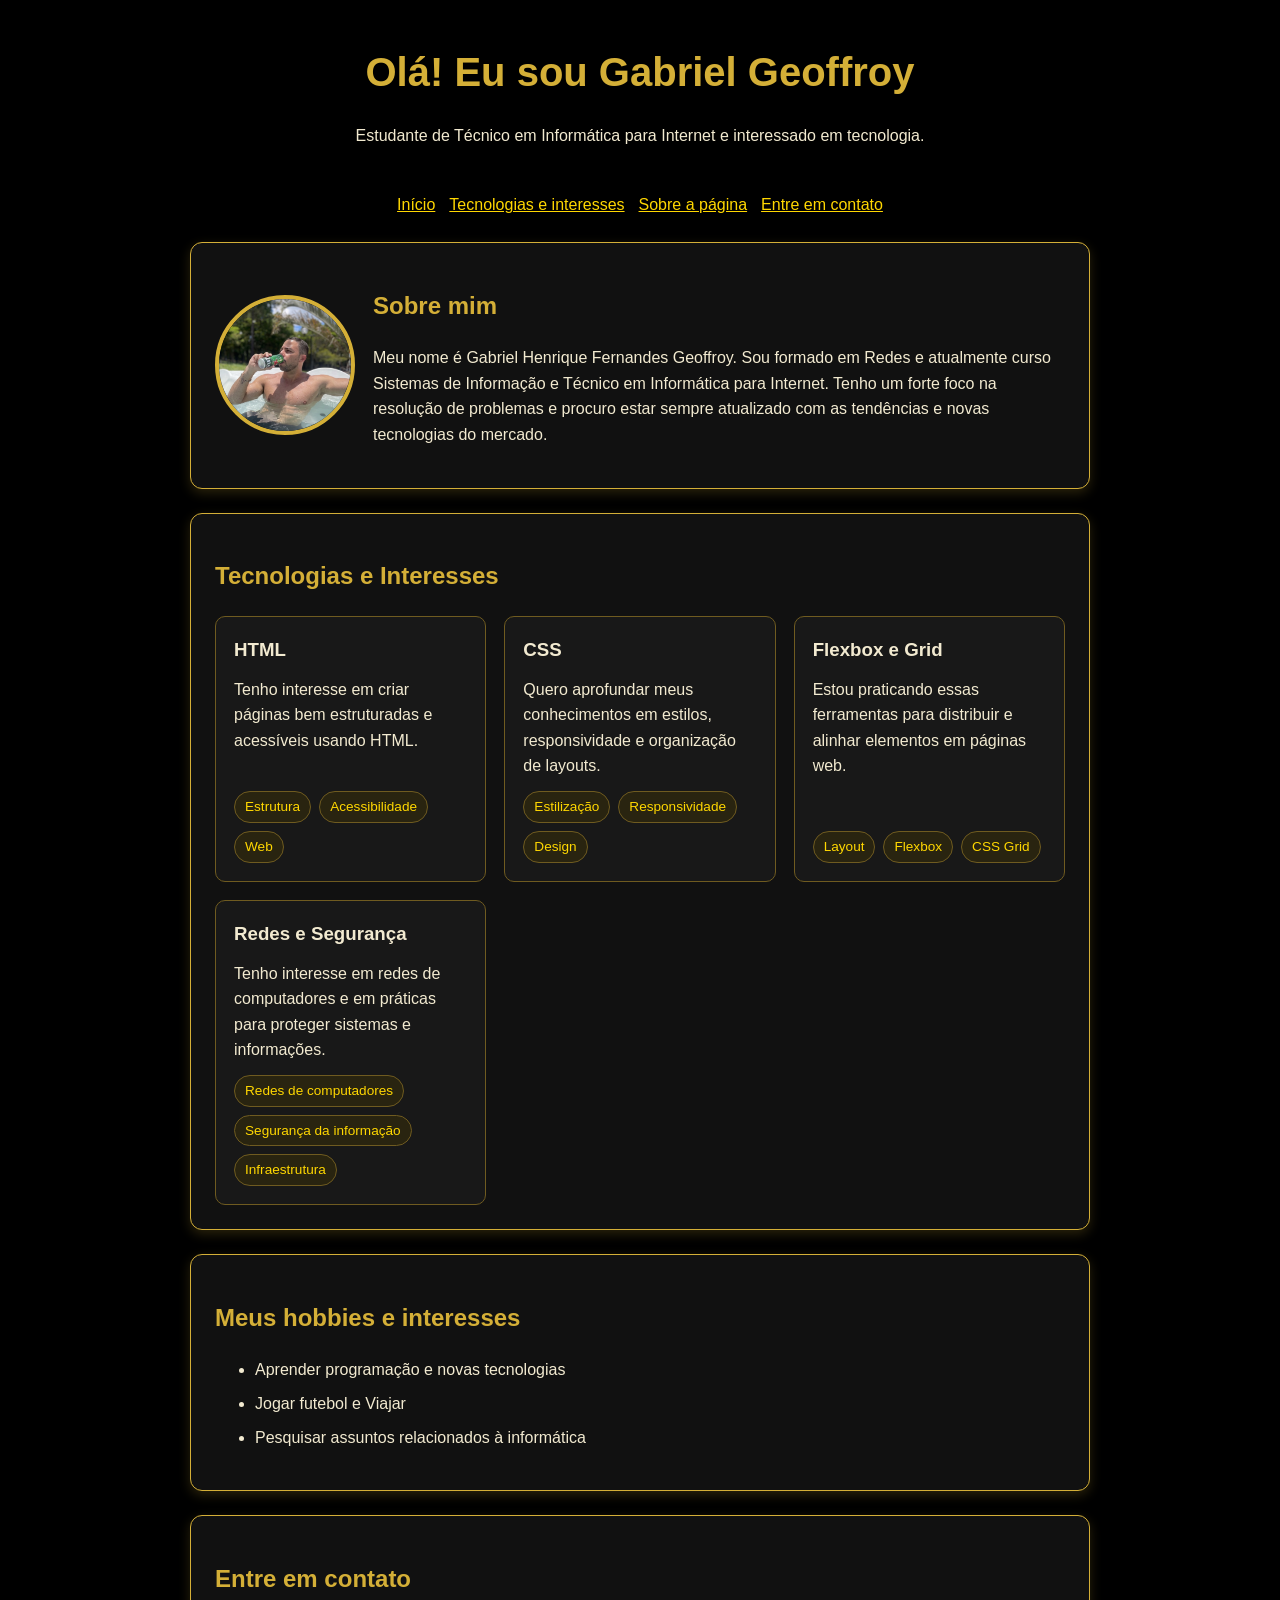
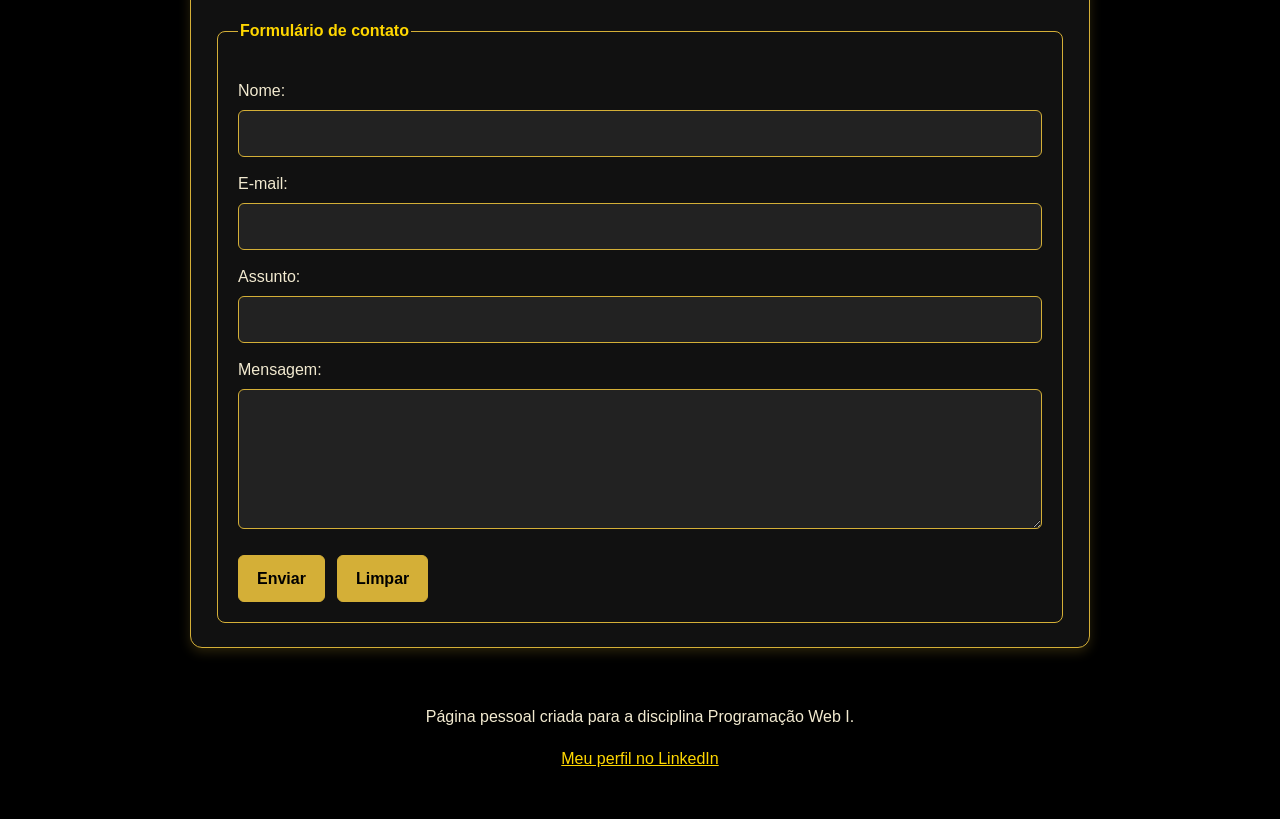
<file: index.html>
<!DOCTYPE html> <!-- Informa ao navegador que este documento usa HTML5. -->
<html lang="pt-BR"> <!-- Define o idioma principal da página. -->
<head> <!-- Configurações e metadados da página. -->
  <meta charset="UTF-8"> <!-- Permite a exibição correta dos acentos. -->
  <meta name="viewport" content="width=device-width, initial-scale=1.0"> <!-- Adapta a página a celulares e tablets. -->
  <title>Página pessoal - Gabriel Henrique Fernandes Geoffroy</title> <!-- Título exibido na aba do navegador. -->
  <link rel="stylesheet" href="style.css">
</head> <!-- Encerra as configurações da página. -->
<body> <!-- Inicia o conteúdo visível da página. -->
  <header id="inicio"> <!-- Cabeçalho e destino do link Início. -->
    <h1>Olá! Eu sou Gabriel Geoffroy</h1> <!-- Título principal da página. -->
    <p>Estudante de Técnico em Informática para Internet e interessado em tecnologia.</p> <!-- Apresentação breve. -->
  </header> <!-- Encerra o cabeçalho. -->

  <nav aria-label="Navegação principal"> <!-- Menu principal da página. -->
    <a href="#inicio">Início</a> <!-- Volta ao início da página. -->
    <a href="#tecnologias">Tecnologias e interesses</a> <!-- Vai para os cartões de tecnologias e interesses. -->
    <a href="sobre.html">Sobre a página</a> <!-- Abre a página sobre.html. -->
    <a href="#contato">Entre em contato</a> <!-- Vai para o formulário de contato. -->
  </nav> <!-- Encerra o menu. -->

  <main> <!-- Conteúdo principal da página. -->
    <section class="apresentacao"> <!-- Seção de apresentação pessoal. -->
      <img class="foto-perfil" src="img/Geoffroy.PNG" alt="Foto de Gabriel Geoffroy"> <!-- Foto de perfil. -->
      <div> <!-- Agrupa os textos da apresentação. -->
        <h2>Sobre mim</h2> <!-- Título da apresentação. -->
        <p>Meu nome é Gabriel Henrique Fernandes Geoffroy. Sou formado em Redes e atualmente curso Sistemas de Informação e Técnico em Informática para Internet. Tenho um forte foco na resolução de problemas e procuro estar sempre atualizado com as tendências e novas tecnologias do mercado.</p> <!-- Descrição pessoal e acadêmica. -->
      </div> <!-- Encerra o grupo de textos. -->
    </section> <!-- Encerra a apresentação. -->

    <section id="tecnologias" aria-labelledby="titulo-tecnologias"> <!-- Cartões de tecnologias e interesses. -->
      <h2 id="titulo-tecnologias">Tecnologias e Interesses</h2>
      <div class="tecnologias-grid">
        <article class="cartao-tecnologia">
          <h3>HTML</h3>
          <p>Tenho interesse em criar páginas bem estruturadas e acessíveis usando HTML.</p>
          <ul class="tags" aria-label="Tags de HTML">
            <li>Estrutura</li>
            <li>Acessibilidade</li>
            <li>Web</li>
          </ul>
        </article>

        <article class="cartao-tecnologia">
          <h3>CSS</h3>
          <p>Quero aprofundar meus conhecimentos em estilos, responsividade e organização de layouts.</p>
          <ul class="tags" aria-label="Tags de CSS">
            <li>Estilização</li>
            <li>Responsividade</li>
            <li>Design</li>
          </ul>
        </article>

        <article class="cartao-tecnologia">
          <h3>Flexbox e Grid</h3>
          <p>Estou praticando essas ferramentas para distribuir e alinhar elementos em páginas web.</p>
          <ul class="tags" aria-label="Tags de Flexbox e Grid">
            <li>Layout</li>
            <li>Flexbox</li>
            <li>CSS Grid</li>
          </ul>
        </article>

        <article class="cartao-tecnologia">
          <h3>Redes e Segurança</h3>
          <p>Tenho interesse em redes de computadores e em práticas para proteger sistemas e informações.</p>
          <ul class="tags" aria-label="Tags de redes e segurança">
            <li>Redes de computadores</li>
            <li>Segurança da informação</li>
            <li>Infraestrutura</li>
          </ul>
        </article>
      </div>
    </section>

    <section> <!-- Seção de hobbies e interesses. -->
      <h2>Meus hobbies e interesses</h2> <!-- Título da lista de interesses. -->
      <ul> <!-- Lista de interesses. -->
        <li>Aprender programação e novas tecnologias</li> <!-- Primeiro interesse. -->
        <li>Jogar futebol e Viajar</li> <!-- Segundo interesse. -->
        <li>Pesquisar assuntos relacionados à informática</li> <!-- Terceiro interesse. -->
      </ul> <!-- Encerra a lista. -->
    </section> <!-- Encerra a seção de hobbies. -->

    <section id="contato"> <!-- Seção com o formulário de contato. -->
      <h2>Entre em contato</h2> <!-- Título da seção de contato. -->
      <form> <!-- Formulário para envio de mensagem. -->
        <fieldset> <!-- Agrupa os campos do formulário. -->
          <legend>Formulário de contato</legend> <!-- Título do grupo de campos. -->

          <label for="nome">Nome:</label> <!-- Identifica o campo de nome. -->
          <input type="text" id="nome" name="nome" required> <!-- Campo obrigatório para o nome. -->

          <label for="email">E-mail:</label> <!-- Identifica o campo de e-mail. -->
          <input type="email" id="email" name="email" required> <!-- Campo obrigatório para o e-mail. -->

          <label for="assunto">Assunto:</label> <!-- Identifica o campo de assunto. -->
          <input type="text" id="assunto" name="assunto" required> <!-- Campo obrigatório para o assunto. -->

          <label for="mensagem">Mensagem:</label> <!-- Identifica a área da mensagem. -->
          <textarea id="mensagem" name="mensagem" required></textarea> <!-- Campo obrigatório para a mensagem. -->

          <div class="botoes-formulario"> <!-- Agrupa os botões do formulário. -->
            <button type="submit">Enviar</button> <!-- Envia o formulário. -->
            <button type="reset">Limpar</button> <!-- Limpa os campos preenchidos. -->
          </div> <!-- Encerra o grupo de botões. -->
        </fieldset> <!-- Encerra o grupo de campos. -->
      </form> <!-- Encerra o formulário. -->
    </section> <!-- Encerra a seção de contato. -->
  </main> <!-- Encerra o conteúdo principal. -->

  <footer> <!-- Rodapé da página. -->
    <p>Página pessoal criada para a disciplina Programação Web I.</p> <!-- Informa a finalidade da página. -->
    <p> <!-- Inicia o parágrafo do LinkedIn. -->
      <a href="https://www.linkedin.com/in/gabriel-geoffroy-611224204/" target="_blank" rel="noopener noreferrer"> <!-- Link para o perfil profissional. -->
        Meu perfil no LinkedIn <!-- Texto do link. -->
      </a> <!-- Encerra o link. -->
    </p> <!-- Encerra o parágrafo do LinkedIn. -->
  </footer> <!-- Encerra o rodapé. -->
</body> <!-- Encerra o conteúdo visível. -->
</html> <!-- Encerra o documento HTML. -->
</file>
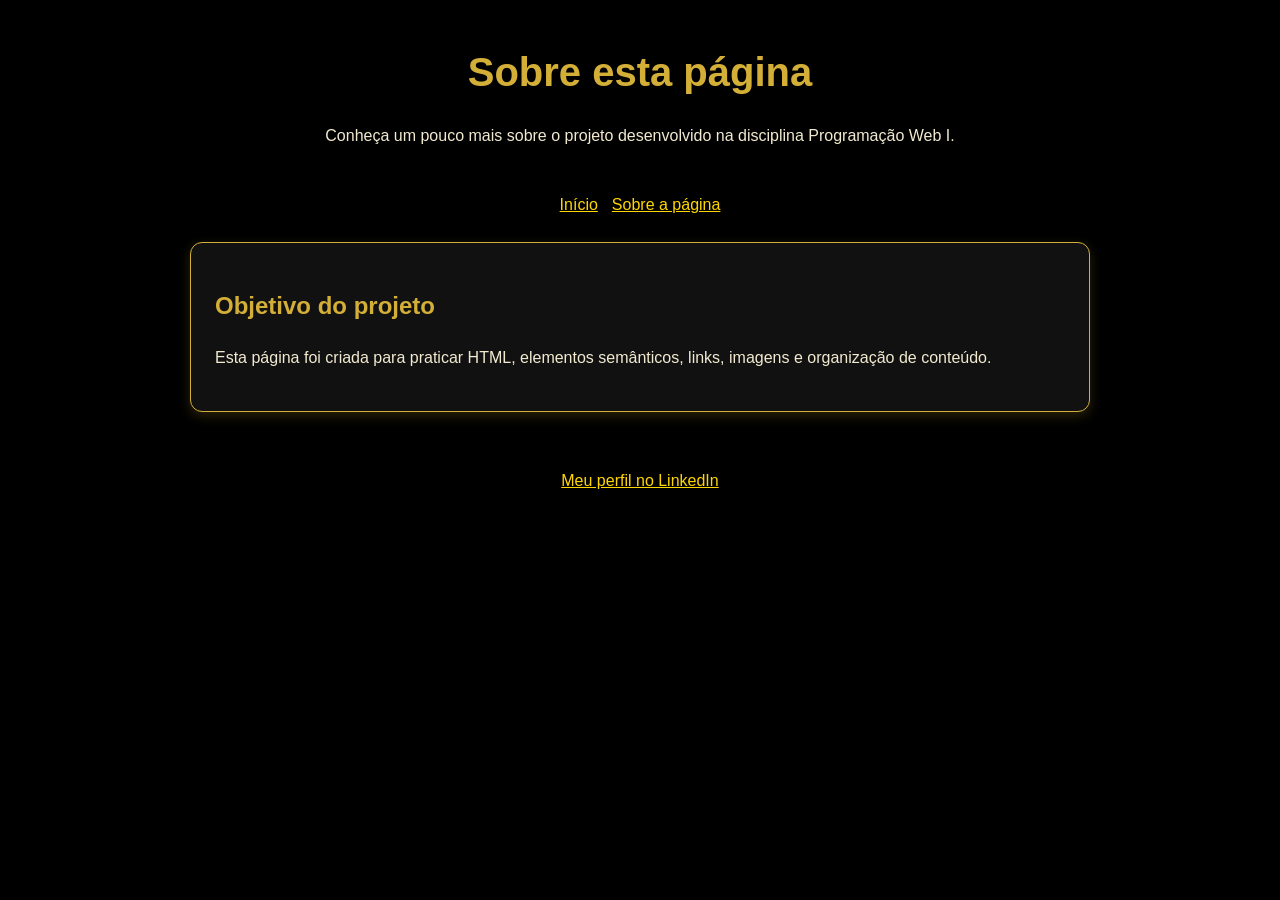
<file: sobre.html>
<!DOCTYPE html>
<html lang="pt-BR">
<head>
  <meta charset="UTF-8">
  <meta name="viewport" content="width=device-width, initial-scale=1.0">
  <title>Sobre a página - Gabriel Henrique</title>
  <link rel="stylesheet" href="style.css">
</head>
<body>
  <header>
    <h1>Sobre esta página</h1>
    <p>Conheça um pouco mais sobre o projeto desenvolvido na disciplina Programação Web I.</p>
  </header>

  <nav aria-label="Navegação principal">
    <a href="index.html">Início</a>
    <a href="sobre.html">Sobre a página</a>
  </nav>

  <main>
    <section>
      <h2>Objetivo do projeto</h2>
      <p>Esta página foi criada para praticar HTML, elementos semânticos, links, imagens e organização de conteúdo.</p>
    </section>
  </main>

  <footer>
    <p><a href="https://www.linkedin.com/in/gabriel-geoffroy-611224204/" target="_blank" rel="noopener noreferrer">Meu perfil no LinkedIn</a></p>
  </footer>
</body>
</html>
</file>
<file: style.css>
* {
  box-sizing: border-box;
}

:root {
  color-scheme: dark;
  font-family: Arial, sans-serif;
  line-height: 1.6;
  color: #f2ead0;
  background: #000;
}

html {
  scroll-behavior: smooth;
}

body {
  min-width: 320px;
  margin: 0;
  background: #000;
}

header,
nav,
main,
footer {
  width: min(100% - 24px, 900px);
  margin-inline: auto;
}

header,
footer {
  text-align: center;
}

header {
  padding-block: 28px 16px;
}

header h1 {
  margin-top: 0;
  font-size: clamp(1.8rem, 7vw, 2.5rem);
  line-height: 1.2;
}

nav {
  display: flex;
  flex-wrap: wrap;
  justify-content: center;
  gap: 8px 14px;
  padding-block: 12px 24px;
}

main {
  display: grid;
  grid-template-columns: minmax(0, 1fr);
  align-content: start;
  gap: 20px;
  padding-bottom: 24px;
}

h1,
h2 {
  color: #d4af37;
}

a {
  color: #ffd700;
}

a:hover,
a:focus-visible {
  color: #fff;
}

section {
  min-width: 0;
  padding: clamp(16px, 4vw, 24px);
  background: #111;
  border: 1px solid #d4af37;
  border-radius: 12px;
  box-shadow: 0 4px 12px rgb(212 175 55 / 20%);
}

img {
  display: block;
  max-width: 100%;
  height: auto;
}

.tecnologias-grid {
  display: grid;
  grid-template-columns: minmax(0, 1fr);
  gap: 16px;
}

.cartao-tecnologia {
  display: flex;
  min-width: 0;
  flex-direction: column;
  justify-content: space-between;
  gap: 12px;
  padding: 18px;
  background: #181818;
  border: 1px solid #6f5b20;
  border-radius: 10px;
}

.cartao-tecnologia h3,
.cartao-tecnologia p {
  margin: 0;
}

.tags {
  display: flex;
  flex-wrap: wrap;
  gap: 8px;
  margin: auto 0 0;
  padding: 0;
  list-style: none;
}

.tags li {
  margin: 0;
  padding: 4px 10px;
  color: #ffd700;
  background: #292410;
  border: 1px solid #6f5b20;
  border-radius: 999px;
  font-size: .85rem;
}

.apresentacao {
  display: flex;
  min-width: 0;
  flex-direction: column;
  align-items: center;
  gap: 18px;
  text-align: center;
}

.foto-perfil {
  width: min(140px, 40vw);
  aspect-ratio: 1;
  flex: 0 0 auto;
  object-fit: cover;
  border: 4px solid #d4af37;
  border-radius: 50%;
}

li {
  margin-bottom: 8px;
}

fieldset {
  min-width: 0;
  padding: clamp(12px, 4vw, 20px);
  border: 1px solid #d4af37;
  border-radius: 8px;
}

legend {
  color: #ffd700;
  font-weight: bold;
}

label {
  display: block;
  margin: 14px 0 6px;
}

input,
textarea {
  width: 100%;
  min-width: 0;
  padding: 10px;
  color: #fff;
  background: #222;
  border: 1px solid #d4af37;
  border-radius: 6px;
  font: inherit;
}

textarea {
  min-height: 140px;
  resize: vertical;
}

.botoes-formulario {
  display: flex;
  flex-direction: column;
  gap: 12px;
  margin-top: 18px;
}

button {
  padding: 10px 18px;
  color: #000;
  background: #d4af37;
  border: 1px solid #d4af37;
  border-radius: 6px;
  font: inherit;
  font-weight: bold;
  cursor: pointer;
}

button:hover,
button:focus-visible {
  background: #ffd700;
}

footer {
  padding-block: 16px 32px;
}

@media (min-width: 768px) {
  main {
    gap: 24px;
  }

  .tecnologias-grid {
    grid-template-columns: repeat(2, minmax(0, 1fr));
    gap: 18px;
  }

  .apresentacao {
    flex-direction: row;
    align-items: center;
    text-align: left;
  }

  .botoes-formulario {
    flex-direction: row;
    flex-wrap: wrap;
  }
}

@media (min-width: 1024px) {
  header {
    padding-top: 48px;
  }

  .tecnologias-grid {
    grid-template-columns: repeat(3, minmax(0, 1fr));
  }
}
</file>
